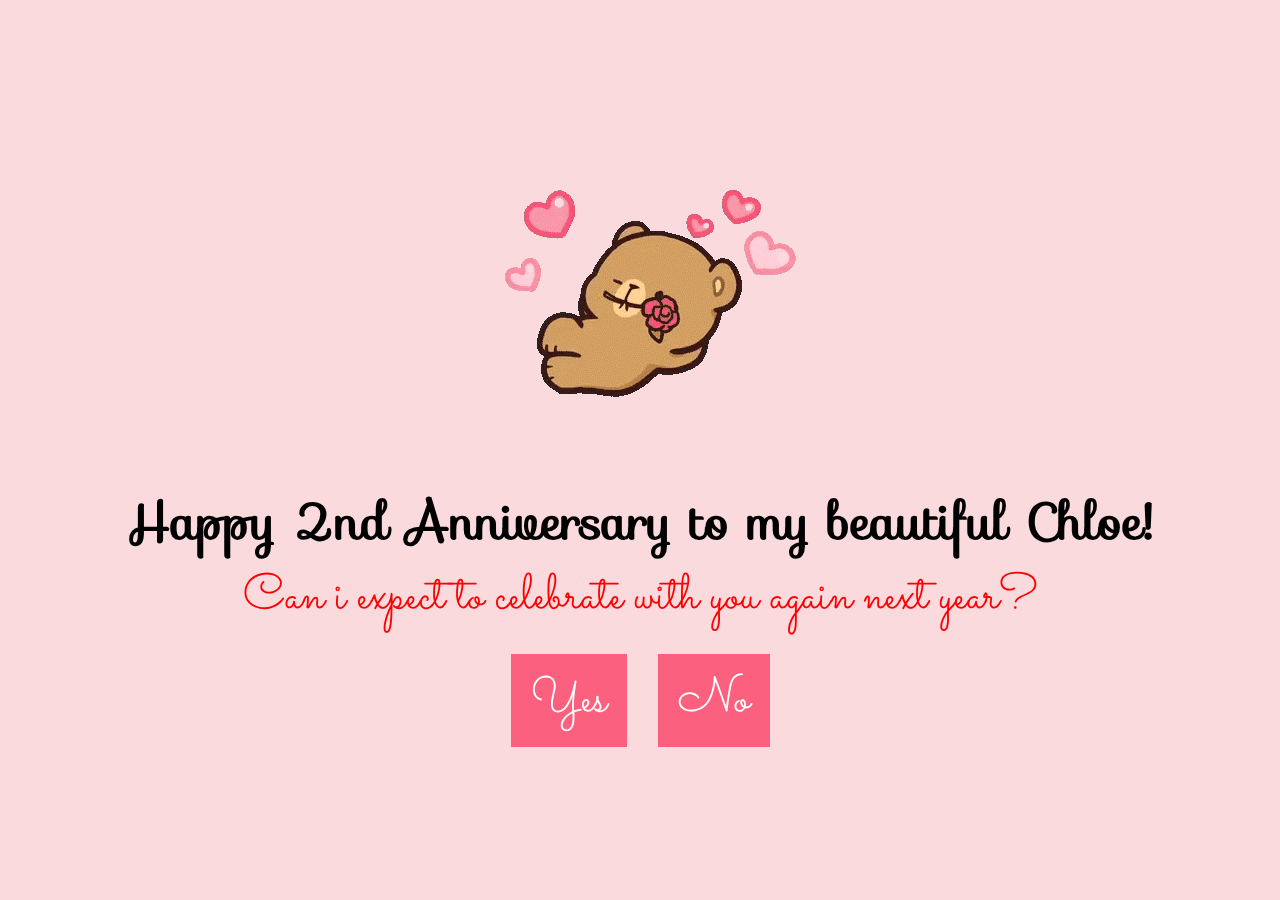
<file: index.html>
<!DOCTYPE html>
<html lang="en">
<head>
    <meta charset="UTF-8">
    <meta name="viewport" content="width=device-width, initial-scale=1.0">
    <title>2nd anniversary with Chloe</title>
    <link rel="stylesheet" href="https://fonts.googleapis.com/css2?family=Sacramento&display=swap">
    <link rel="stylesheet" href="https://fonts.googleapis.com/css?family=Sofia">
    <link rel="stylesheet" href="style.css"> <!-- Link to external stylesheet -->
    <style>html, body{overflow: hidden;}</style>
</head>
<body>
        <div id="container">
            <div id="image-container"></div> <!-- Container for displaying images -->
    
                <div id="question0"><b>Happy 2nd Anniversary to my beautiful Chloe!</b></div> <!-- Question -->
                <div id="question">Can i expect to celebrate with you again next year?</div> <!-- Question -->
                <div id="options">
                    <button id="yes-button" onclick="selectOption('yes')">Yes</button> <!-- Yes button -->
                    <button id="no-button" onclick="selectOption('no')">No</button> <!-- No button -->
                </div>
            </div>
        </div>


    <script src="script.js"></script> <!-- Link to external JavaScript file -->
</body>
</html>
</file>
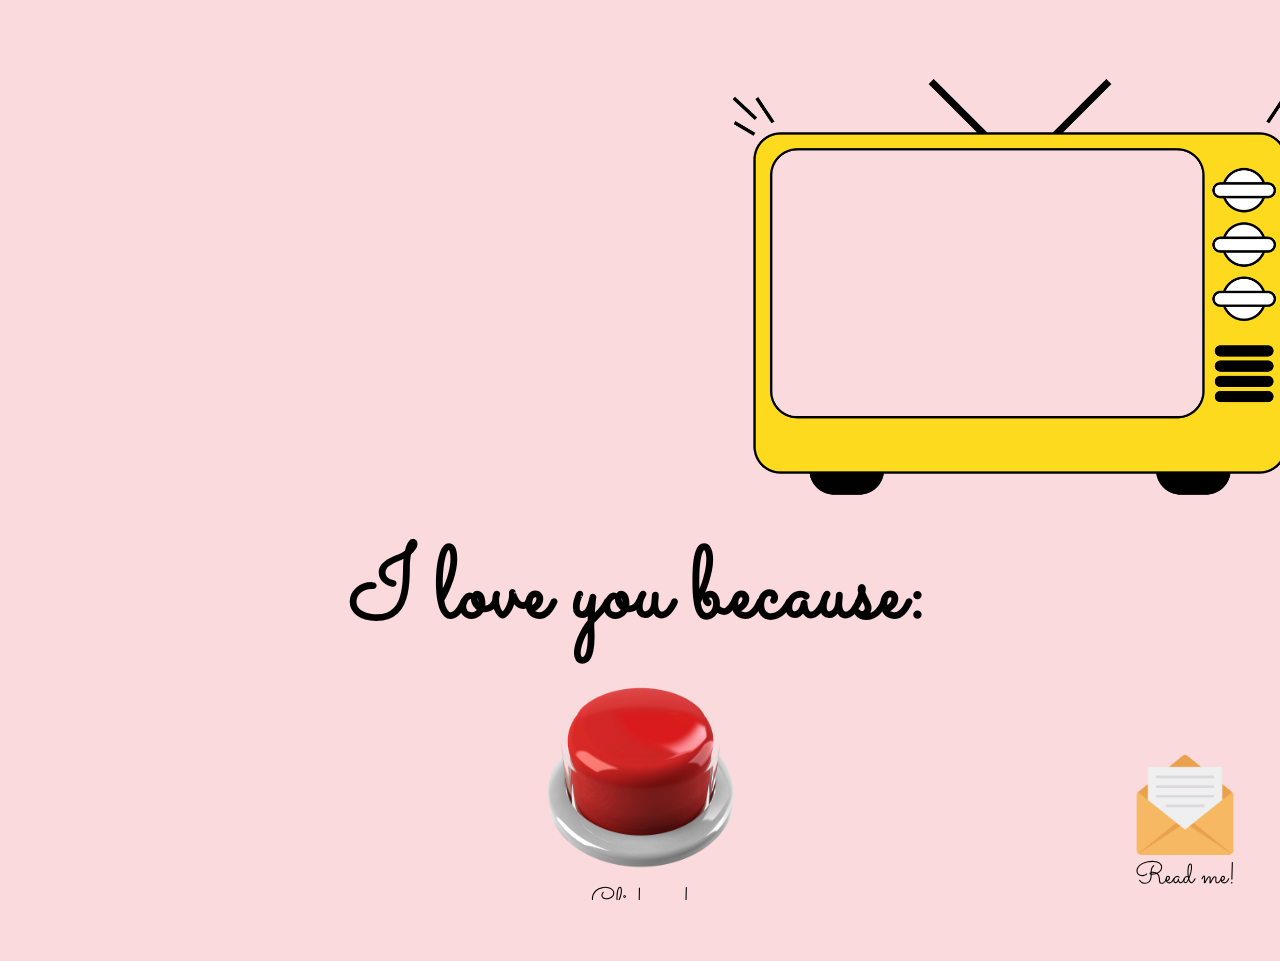
<file: index2.html>
<!DOCTYPE html>
<html lang="en">
<head>
    <meta charset="UTF-8">
    <meta name="viewport" content="width=device-width, initial-scale=1.0">
    <title>101 reason why I love you</title>
    <link rel="stylesheet" href="https://fonts.googleapis.com/css2?family=Sacramento&display=swap">
    <link rel="stylesheet" href="https://fonts.googleapis.com/css?family=Sofia">
    <link rel="stylesheet" href="style.css"> <!-- Link to external stylesheet -->
    <link rel="preload" href="tv.png" as="image">
    <link rel="preload" href="pic1.jpg" as="image">
    <link rel="preload" href="pic2.jpg" as="image">
    <link rel="preload" href="pic3.jpg" as="image">
    <link rel="preload" href="pic6.jpg" as="image">
    <link rel="preload" href="pic1.jpg" as="image">
    <link rel="preload" href="pic1.jpg" as="image">
    <link rel="preload" href="pic7.jpg" as="image">
    <link rel="preload" href="pic11.jpg" as="image">
    <link rel="preload" href="pic12.jpg" as="image">
    <link rel="preload" href="pic13.jpg" as="image">
    <link rel="preload" href="pic14.jpg" as="image">
    <link rel="preload" href="pic15.jpg" as="image">
    <link rel="preload" href="pic16.jpg" as="image">
    <link rel="preload" href="pic17.jpg" as="image">
    <style>html, body{overflow: hidden;}</style>
</head>
<body>
<div id="container2">

    <div class="tv"></div>
    <div class="Section_top"></div>
        <div id="question2"><b><br /><br /><br /><br />I love you because:</b></div>
        <div id="envelopeButton">
            <a href="index3.html" target="_blank">
            <img src="email.png" alt="Clickable image" style="width:100px;">
            </a>
            <div id="envelopeText" target="_blank">Read me!</div>

        </div>
        <div id="redButton" onclick="generateReasons()">
        <div id="reason2"> </div>
            <div class = "wrapper">
                <div class = "dynamic-text">
                    <div id="reason"> </div>
                </div>
            </div>
            <img src="pngimg.com - buttons_PNG52.png" alt="Click Me" style="width:220px; height:220px; cursor: pointer;">
        <div id="clickme">Click me!</div>

    </div>
</div>



    <script src="script.js"></script> <!-- Link to external JavaScript file -->
</body>
</html>
</file>
<file: style.css>
/* style.css */
@import url('https://fonts.googleapis.com/css?family=Poppins');
*{
    margin:0;
    padding:0;
    box-sizing: border-box;
}

body {
    font-family: Arial, sans-serif; /* Fallback font family */
    text-align: center; /* Center-align text */
    margin: 0; /* Remove default margin */
    background-color: #FADADD; /* Set background color to light pink */
}

#container {
    display: flex; /* Use flexbox layout */
    flex-direction: column; /* Stack elements vertically */
    align-items: center; /* Center-align items horizontally */
    justify-content: center; /* Center-align items vertically */
    height: 100vh; /* Make the container full viewport height */
    font-family: 'Sacramento', cursive; /* Apply Sacramento font to the question */
    font-size: 52px; /* Set font size for the question */
}

#container2 {
    display: flex; /* Use flexbox layout */
    flex-direction: column; /* Stack elements vertically */
    align-items: center; /* Center-align items horizontally */
    justify-content: center; /* Center-align items vertically */
    height: 100vh; /* Make the container full viewport height */
    font-family: 'Sacramento', cursive; /* Apply Sacramento font to the question */
    font-size: 52px; /* Set font size for the question */
}

#redButton img {
    cursor: pointer;
    display: fixed;
    z-index: 2;
}

#envelopeButton img{
    position: absolute;
    bottom: 45px;
    right: 45px;
}

#image-container {
    /* This container will hold the images */
}

#question0 {
    font-family: 'Sofia', sans-serif; /* Apply Sacramento font to the question */
    font-size: 50px; /* Set font size for the question */
    
}


#question {
    font-family: 'Sacramento', cursive; /* Apply Sacramento font to the question */
    font-size: 50px; /* Set font size for the question */
    color: red;

}

#question2 {
    font-family: 'Sacramento', cursive; /* Apply Sacramento font to the question */
    font-size: 100px; /* Set font size for the question */
}

#clickme {
    font-family: 'Sacramento', cursive; /* Apply Sacramento font to the question */
    font-size: 30px; /* Set font size for the question */
    position:relative;
    bottom: 37px;
}

#envelopeText{
    font-family: 'Sacramento', cursive; /* Apply Sacramento font to the question */
    font-size: 30px; /* Set font size for the question */
    position:absolute;
    bottom: 1px;
    right:44px;
}


#options {
    margin-top: 20px; /* Add space above the options */
}

button {
    padding: 10px 20px; /* Set padding for buttons */
    margin: 0 10px; /* Set margin around buttons */
    font-size: 50px; /* Set font size for buttons */
    font-family: 'Sacramento', cursive; /* Apply Sacramento font to the options */
    background-color: #FB607F; /* Set button background color */
    color: white; /* Set text color to white */
    border: none; /* Remove button border */
    cursor: pointer; /* Set cursor to pointer on hover */
}


#textcontainer {
    display: flex; /* Use flexbox layout */
    flex-direction: column; /* Stack elements vertically */
    align-items: center; /* Center-align items horizontally */
    justify-content: center; /* Center-align items vertically */
    height: 100vh; /* Make the container full viewport height */
}


.wrapper{
    display: absolute;
}


#reason {
    position: relative;
    font-weight: 500;
    font-family: "Sofia", sans-serif;
    font-size: clamp(35px, 2.7vw, 75px);
    color: #FADADD;
    white-space: nowrap;
    text-shadow: 1px 2px 2px #FADADD;
}

#reason2{
    position:absolute;
    white-space: nowrap;
    height:1px;
    width:1px;
    font-weight: 500;
    font-family: "Sofia", sans-serif;
    font-size: clamp(40px, 2.5vw, 70px);
    color: white;
    text-shadow: 2px 2px 7px black;
}

.dynamic-text{
    position: relative;
}
.dynamic-text ::before{
    position: absolute;
    content : "";
    left : 0;
    height : 100%;
    width : 100%;
    border-left: 1px solid white;
    background-color: #FADADD;
}

.typing{
    animation: typing 1.5s forwards;   
}


@keyframes typing{
    0%,
    10%{
        left: 0;
    }
    100%{
        left: 100%;
    }
}

.Section_top{
    position: absolute;
    z-index: -2;
    top:150px;
    width: 480px;
    height: 270px;
    overflow: hidden;
    position: fixed;
    background-repeat: no-repeat;
    background-size: cover;
    justify-content: center;
    animation: change 49s infinite ease-in-out;
}

@keyframes change{
    0%
    {
        background-image: url(pic1.jpg);
    }

    10%
    {
        background-image: url(pic2.jpg);
    }

    20%
    {
        background-image: url(pic3.jpg);
    }

    30%
    {
        background-image: url(pic6.jpg);
    }

    40%
    {
        background-image: url(pic16.jpg);
    }

    50%
    {
        background-image: url(pic13.jpg);
    }

    60%
    {
        background-image: url(pic14.jpg);
    }

    70%
    {
        background-image: url(pic11.jpg);
    }

    80%
    {
        background-image: url(pic15.jpg);
    }

    90%
    {
        background-image: url(pic12.jpg);
    }

    100%
    {
        background-image: url(pic7.jpg);
    }
}

.tv {
    background-image: url("tv.png"); /* Ensure this path is correct */
    position: absolute; /* Use absolute positioning */
    z-index: -1; /* Ensure this is behind other content */
    left: 320px;
    top:-420px;
    width: 1400px;
    height: 1400px;
    background-size: cover; /* Cover the entire div area */
    background-position: center; /* Center the background image */
    transform: scale(0.41); /* Remove scaling to ensure visibility */
}

.roboto{
    font-family: "Roboto Mono", monospace;
    display: flex; /* Use flexbox layout */
    flex-direction: column; /* Stack elements vertically */
    align-items: center; /* Center-align items horizontally */
    justify-content: center; /* Center-align items vertically */
    height: 100vh; /* Make the container full viewport height */
    font-family: 'Sacramento', cursive; /* Apply Sacramento font to the question */
    font-size: 35px; /* Set font size for the question */
    margin: 0 50px;
}

.bordered-image {
    border: 5px solid white; /* 2px border, solid style, black color */
    padding: 1px; /* Optional: Space between the image and the border */
    border-radius: 5px; /* Optional: Rounded corners */
    width:520px; 
    height:390px;
}
</file>
